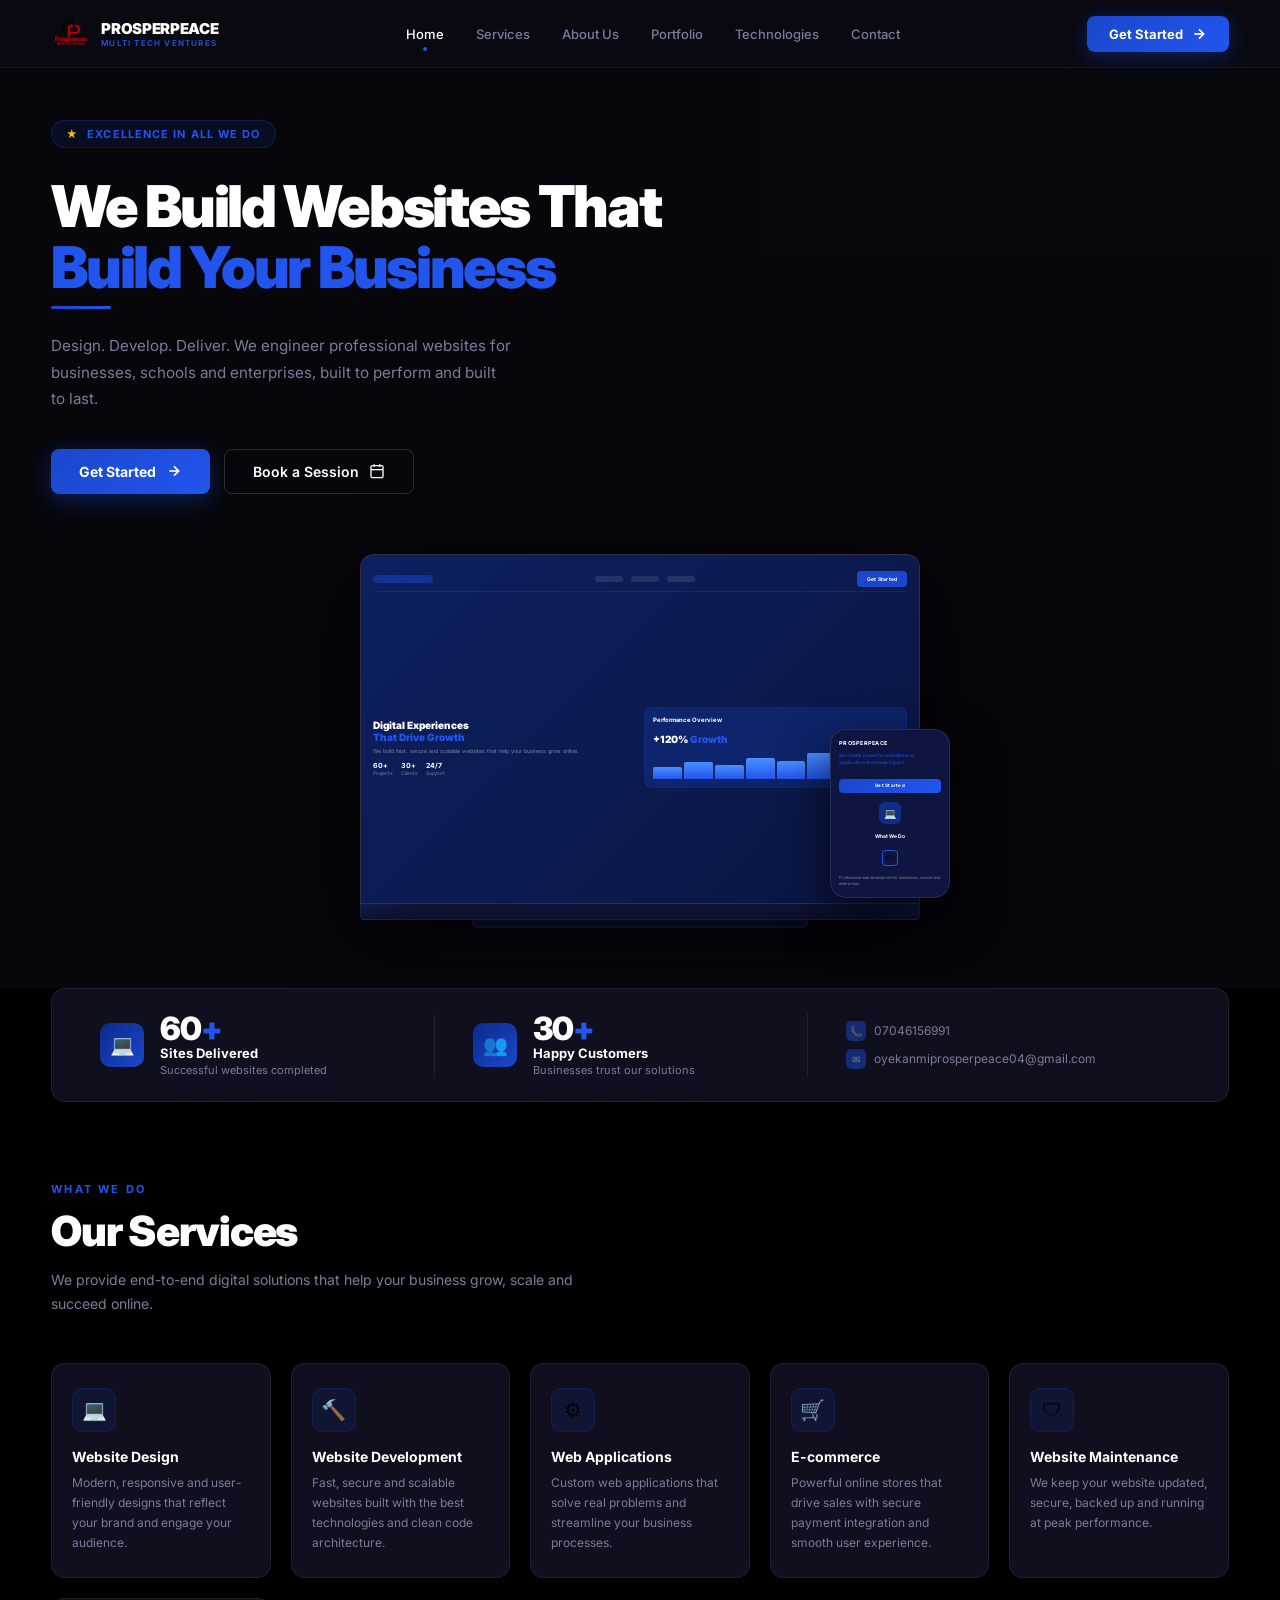
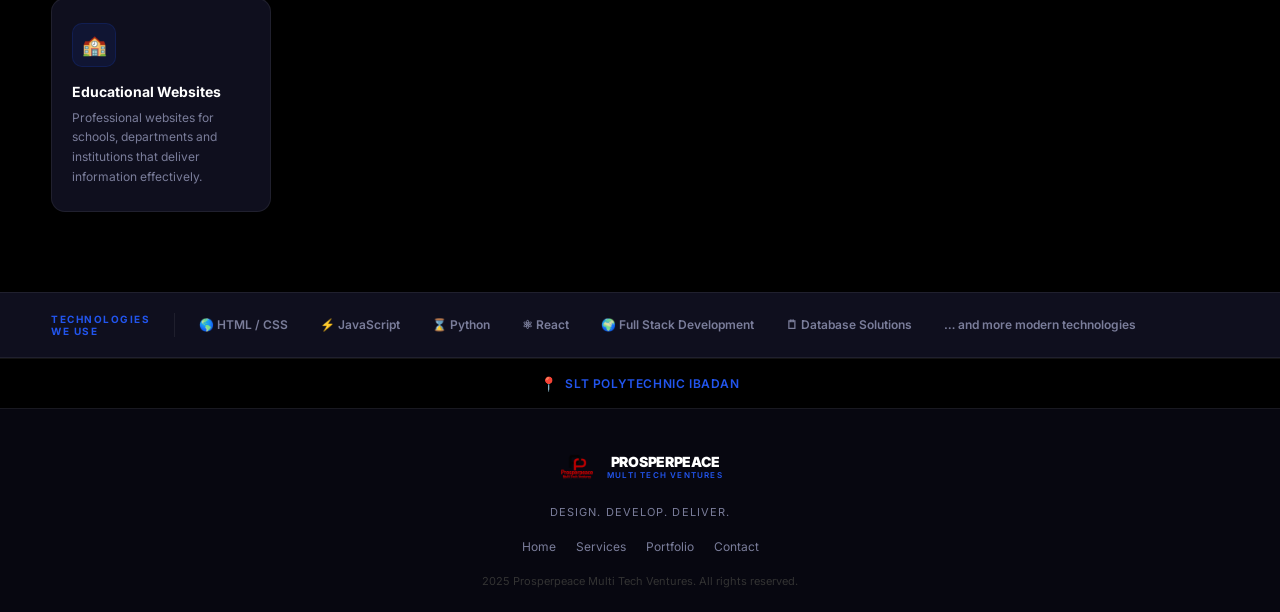
<file: web-development.html>
<!DOCTYPE html>
<html lang="en">
<head>
<meta charset="UTF-8">
<meta name="viewport" content="width=device-width, initial-scale=1.0">
<title>Prosperpeace Multi Tech Ventures</title>
<link rel="stylesheet" href="style.css">

</head>
<body>

<!-- NAV -->
<nav>
  <div class="nav-logo">
    <img src="assets/logo.png" alt="Prosperpeace">
    <div class="nav-logo-text">
      <div class="nav-brand">PROSPERPEACE</div>
      <div class="nav-tagline">Multi Tech Ventures</div>
    </div>
  </div>
  <div class="nav-center">
    <a href="#" class="nav-link active">Home</a>
    <a href="#services" class="nav-link">Services</a>
    <a href="#about" class="nav-link">About Us</a>
    <a href="#portfolio" class="nav-link">Portfolio</a>
    <a href="#tech" class="nav-link">Technologies</a>
    <a href="#contact" class="nav-link">Contact</a>
  </div>
  <a href="https://wa.me/2347046156991?text=Hi%2C%20I%20want%20to%20start%20a%20web%20project%20with%20Prosperpeace%20Multi%20Tech%20Ventures." class="nav-cta" target="_blank">
    Get Started
    <svg viewBox="0 0 24 24" fill="none" stroke="currentColor" stroke-width="2.5"><line x1="5" y1="12" x2="19" y2="12"/><polyline points="12 5 19 12 12 19"/></svg>
  </a>
</nav>

<!-- HERO -->
<section class="hero">

  <video
    class="hero-video"
    autoplay
    muted
    loop
    playsinline
    preload="auto"
  >
    <source src="./videos/hero.mp4" type="video/mp4">
  </video>

  <div class="hero-overlay">

    <div class="hero-content">

      <div class="hero-left">
        <div class="hero-badge">
          <span class="badge-star">&#9733;</span> Excellence in All We Do
        </div>
        <h1 class="hero-h1">
          We Build Websites That
          <span class="blue">Build Your Business</span>
        </h1>
        <div class="hero-underline"></div>
        <p class="hero-sub">Design. Develop. Deliver. We engineer professional websites for businesses, schools and enterprises, built to perform and built to last.</p>
        <div class="hero-actions">
          <a href="https://wa.me/2347046156991?text=Hi%2C%20I%20want%20to%20start%20a%20web%20project%20with%20Prosperpeace%20Multi%20Tech%20Ventures." class="btn-primary" target="_blank">
            Get Started
            <svg width="16" height="16" viewBox="0 0 24 24" fill="none" stroke="currentColor" stroke-width="2.5"><line x1="5" y1="12" x2="19" y2="12"/><polyline points="12 5 19 12 12 19"/></svg>
          </a>
          <a href="https://wa.me/2347046156991?text=Hi%2C%20I%20want%20to%20book%20a%20session%20with%20Prosperpeace%20Multi%20Tech%20Ventures." class="btn-secondary" target="_blank">
            Book a Session
            <svg width="16" height="16" viewBox="0 0 24 24" fill="none" stroke="currentColor" stroke-width="2"><rect x="3" y="4" width="18" height="18" rx="2"/><line x1="16" y1="2" x2="16" y2="6"/><line x1="8" y1="2" x2="8" y2="6"/><line x1="3" y1="10" x2="21" y2="10"/></svg>
          </a>
        </div>
      </div>

      <!-- MOCKUP -->
      <div class="hero-right">
        <div class="mockup-wrap">
          <div class="laptop">
            <div class="laptop-screen">
              <div class="ls-nav">
                <div class="ls-logo"></div>
                <div class="ls-links">
                  <div class="ls-link"></div>
                  <div class="ls-link"></div>
                  <div class="ls-link"></div>
                </div>
                <div class="ls-btn">Get Started</div>
              </div>
              <div class="ls-hero">
                <div class="ls-copy">
                  <div class="ls-h">Digital Experiences<br><span>That Drive Growth</span></div>
                  <div class="ls-p">We build fast, secure and scalable websites that help your business grow online.</div>
                  <div class="ls-stats">
                    <div class="ls-stat">60+ <span>Projects</span></div>
                    <div class="ls-stat">30+ <span>Clients</span></div>
                    <div class="ls-stat">24/7 <span>Support</span></div>
                  </div>
                </div>
                <div class="ls-visual">
                  <div class="ls-vis-title">Performance Overview</div>
                  <div class="ls-metric">+120% <span>Growth</span></div>
                  <div class="ls-chart">
                    <div class="ls-bar" style="height:40%"></div>
                    <div class="ls-bar" style="height:55%"></div>
                    <div class="ls-bar" style="height:45%"></div>
                    <div class="ls-bar" style="height:70%"></div>
                    <div class="ls-bar" style="height:60%"></div>
                    <div class="ls-bar" style="height:85%"></div>
                    <div class="ls-bar" style="height:75%"></div>
                    <div class="ls-bar" style="height:95%"></div>
                  </div>
                </div>
              </div>
            </div>
          </div>
          <div class="laptop-base"></div>
          <div class="laptop-bottom"></div>

          <!-- Phone -->
          <div class="phone">
            <div class="phone-screen">
              <div class="ph-header">PROSPERPEACE</div>
              <div class="ph-tagline">We create powerful websites and applications that make impact.</div>
              <div class="ph-btn">Get Started</div>
              <div class="ph-icon">&#128187;</div>
              <div class="ph-what">What We Do</div>
              <div class="ph-code-icon">&lt;/&gt;</div>
              <div class="ph-text">Professional web development for businesses, schools and enterprises.</div>
            </div>
          </div>
        </div>
      </div>

    </div>

  </div>
</section>

<!-- STATS BAR -->
<div class="stats-bar" id="contact">
  <div class="stat-block">
    <div class="stat-icon">&#128187;</div>
    <div>
      <div class="stat-num">60<span class="unit">+</span></div>
      <div class="stat-label">Sites Delivered</div>
      <div class="stat-desc">Successful websites completed</div>
    </div>
  </div>
  <div class="stat-block">
    <div class="stat-icon">&#128101;</div>
    <div>
      <div class="stat-num">30<span class="unit">+</span></div>
      <div class="stat-label">Happy Customers</div>
      <div class="stat-desc">Businesses trust our solutions</div>
    </div>
  </div>
  <div class="contact-block">
    <div class="contact-item">
      <div class="contact-icon">&#128222;</div>
      07046156991
    </div>
    <div class="contact-item">
      <div class="contact-icon">&#9993;</div>
      oyekanmiprosperpeace04@gmail.com
    </div>
  </div>
</div>

<!-- SERVICES -->
<section class="services" id="services">
  <div class="section-eyebrow">What We Do</div>
  <h2 class="section-title">Our Services</h2>
  <p class="section-sub">We provide end-to-end digital solutions that help your business grow, scale and succeed online.</p>
  <div class="services-grid">
    <div class="service-card">
      <div class="service-icon">&#128187;</div>
      <div class="service-name">Website Design</div>
      <div class="service-desc">Modern, responsive and user-friendly designs that reflect your brand and engage your audience.</div>
    </div>
    <div class="service-card">
      <div class="service-icon">&#128296;</div>
      <div class="service-name">Website Development</div>
      <div class="service-desc">Fast, secure and scalable websites built with the best technologies and clean code architecture.</div>
    </div>
    <div class="service-card">
      <div class="service-icon">&#9881;</div>
      <div class="service-name">Web Applications</div>
      <div class="service-desc">Custom web applications that solve real problems and streamline your business processes.</div>
    </div>
    <div class="service-card">
      <div class="service-icon">&#128722;</div>
      <div class="service-name">E-commerce</div>
      <div class="service-desc">Powerful online stores that drive sales with secure payment integration and smooth user experience.</div>
    </div>
    <div class="service-card">
      <div class="service-icon">&#128737;</div>
      <div class="service-name">Website Maintenance</div>
      <div class="service-desc">We keep your website updated, secure, backed up and running at peak performance.</div>
    </div>
    <div class="service-card">
      <div class="service-icon">&#127979;</div>
      <div class="service-name">Educational Websites</div>
      <div class="service-desc">Professional websites for schools, departments and institutions that deliver information effectively.</div>
    </div>
  </div>
</section>

<!-- TECH STRIP -->
<div class="tech-strip" id="tech">
  <div class="tech-label">Technologies<br>We Use</div>
  <div class="tech-items">
    <div class="tech-item">&#127758; HTML / CSS</div>
    <div class="tech-item">&#9889; JavaScript</div>
    <div class="tech-item">&#8987; Python</div>
    <div class="tech-item">&#9883; React</div>
    <div class="tech-item">&#127757; Full Stack Development</div>
    <div class="tech-item">&#128466; Database Solutions</div>
    <div class="tech-item">&#8230; and more modern technologies</div>
  </div>
</div>

<!-- CLIENT -->
<div class="client-bar">
  <span class="client-icon">&#128205;</span>
  <span class="client-text">SLT POLYTECHNIC IBADAN</span>
</div>

<!-- FOOTER -->
<footer id="about">
  <div class="nav-logo" style="justify-content:center;">
    <img src="assets/logo.png" alt="Prosperpeace" style="height:36px;">
    <div class="nav-logo-text">
      <div class="nav-brand" style="font-size:14px;">PROSPERPEACE</div>
      <div class="nav-tagline">Multi Tech Ventures</div>
    </div>
  </div>
  <div class="footer-tag">Design. Develop. Deliver.</div>
  <div class="footer-links">
    <a href="#" class="footer-link">Home</a>
    <a href="#services" class="footer-link">Services</a>
    <a href="#portfolio" class="footer-link">Portfolio</a>
    <a href="#contact" class="footer-link">Contact</a>
  </div>
  <div class="footer-copy">2025 Prosperpeace Multi Tech Ventures. All rights reserved.</div>
</footer>





</body>
</html>
</file>
<file: style.css>
@import url('https://fonts.googleapis.com/css2?family=Inter:wght@400;500;600;700;800;900&display=swap');
*{box-sizing:border-box;margin:0;padding:0;}
html,body{width:100%;min-height:100%;font-family:'Inter',sans-serif;overflow-x:hidden;background:#000;}

/* VARIABLES */
:root{
  --blue:#1a47cc;
  --blue2:#2255ee;
  --blue3:#0d2a8a;
  --glow:rgba(26,71,204,0.35);
  --dark:#0a0a12;
  --dark2:#0f0f1e;
  --dark3:#13132a;
  --text:#e8eaf0;
  --muted:#7a7d9a;
  --border:rgba(255,255,255,0.07);
}

/* SCROLLBAR */
::-webkit-scrollbar{width:4px;}
::-webkit-scrollbar-track{background:transparent;}
::-webkit-scrollbar-thumb{background:var(--blue);border-radius:2px;}

/* NAV */
nav{
  position:fixed;top:0;left:0;right:0;z-index:200;
  background:rgba(10,10,18,0.95);backdrop-filter:blur(16px);
  border-bottom:1px solid var(--border);
  padding:0 clamp(20px,4vw,60px);
  height:68px;
  display:flex;align-items:center;justify-content:space-between;
}
.nav-logo{display:flex;align-items:center;gap:10px;}
.nav-logo img{height:40px;width:40px;object-fit:contain;}
.nav-logo-text{display:flex;flex-direction:column;}
.nav-brand{font-size:15px;font-weight:900;color:#fff;letter-spacing:-0.02em;}
.nav-tagline{font-size:8px;font-weight:600;color:var(--blue2);letter-spacing:0.15em;text-transform:uppercase;}
.nav-center{display:flex;align-items:center;gap:4px;}
.nav-link{
  font-size:13px;font-weight:500;color:var(--muted);
  text-decoration:none;padding:8px 14px;border-radius:6px;
  transition:color 0.2s,background 0.2s;position:relative;
}
.nav-link:hover{color:#fff;background:rgba(255,255,255,0.04);}
.nav-link.active{color:#fff;}
.nav-link.active::after{
  content:'';position:absolute;bottom:-1px;left:50%;transform:translateX(-50%);
  width:4px;height:4px;border-radius:50%;background:var(--blue2);
}
.nav-cta{
  background:linear-gradient(135deg,var(--blue),var(--blue2));
  color:#fff;font-size:13px;font-weight:700;
  padding:10px 22px;border-radius:8px;text-decoration:none;
  display:flex;align-items:center;gap:8px;
  transition:opacity 0.2s,transform 0.2s;
  box-shadow:0 4px 20px rgba(26,71,204,0.4);
}
.nav-cta:hover{opacity:0.9;transform:translateY(-1px);}
.nav-cta svg{width:16px;height:16px;}


/* HERO */
.hero{
  padding:100px clamp(20px,4vw,60px) 60px;
  position:relative;
  overflow:hidden;
  background:transparent;
}
.hero-video{
  position:absolute;
  inset:0;
  width:100%;
  height:100%;
  object-fit:cover;
}
.hero-overlay{
  position:relative;
}
.hero-content{
  position:relative;
  z-index:2;
  display:grid;
  grid-template-columns:1fr;
  align-items:start;
  gap:40px;
  width:100%;
}
.hero::before{content:'';position:absolute;inset:0;background:rgba(10,10,18,0.65);z-index:1;pointer-events:none;}
.hero::after{display:none;}

.hero-left{position:relative;z-index:2;padding-top:20px;}
.hero-badge{
  display:inline-flex;align-items:center;gap:8px;
  background:rgba(26,71,204,0.12);
  border:1px solid rgba(26,71,204,0.3);
  border-radius:20px;padding:6px 14px;
  font-size:11px;font-weight:700;letter-spacing:0.1em;
  color:var(--blue2);text-transform:uppercase;
  margin-bottom:28px;
}
.badge-star{color:#ffc107;}
.hero-h1{
  font-size:clamp(2.4rem,4.5vw,4rem);font-weight:900;
  line-height:1.06;letter-spacing:-0.04em;
  color:#fff;margin-bottom:8px;
}
.hero-h1 .blue{
  color:var(--blue2);
  display:block;
}
.hero-underline{
  width:60px;height:3px;
  background:linear-gradient(90deg,var(--blue),var(--blue2));
  border-radius:2px;margin-bottom:24px;
}
.hero-sub{
  font-size:clamp(0.95rem,1.1vw,1.05rem);
  color:var(--muted);line-height:1.75;
  max-width:460px;margin-bottom:36px;
}
.hero-actions{display:flex;gap:14px;flex-wrap:wrap;margin-bottom:0;}
.btn-primary{
  background:linear-gradient(135deg,var(--blue),var(--blue2));
  color:#fff;font-size:14px;font-weight:700;
  padding:14px 28px;border-radius:8px;text-decoration:none;
  display:inline-flex;align-items:center;gap:10px;
  transition:opacity 0.2s,transform 0.2s;
  box-shadow:0 6px 24px rgba(26,71,204,0.4);
}
.btn-primary:hover{opacity:0.9;transform:translateY(-2px);}
.btn-secondary{
  background:transparent;color:#fff;font-size:14px;font-weight:600;
  padding:13px 28px;border-radius:8px;
  border:1px solid rgba(255,255,255,0.15);
  text-decoration:none;display:inline-flex;align-items:center;gap:10px;
  transition:all 0.2s;
}
.btn-secondary:hover{border-color:rgba(255,255,255,0.35);transform:translateY(-2px);}

/* HERO RIGHT - MOCKUP */
.hero-right{
  position:relative;z-index:2;
  display:flex;align-items:flex-start;justify-content:center;
  height:100%;
  padding-top:20px;
}
.mockup-wrap{
  position:relative;
  width:100%;
  max-width:560px;
}
/* Laptop */
.laptop{
  width:100%;
  background:#1a1a2e;
  border-radius:14px 14px 0 0;
  border:1.5px solid rgba(255,255,255,0.1);
  overflow:hidden;
  box-shadow:0 30px 80px rgba(0,0,0,0.6);
  aspect-ratio:16/10;
  position:relative;
}
.laptop-screen{
  width:100%;height:100%;
  background:linear-gradient(135deg,#0d2060,#0a1540);
  padding:12px;
  display:flex;flex-direction:column;gap:8px;
  overflow:hidden;
}
.ls-nav{display:flex;align-items:center;justify-content:space-between;padding:4px 0;border-bottom:1px solid rgba(255,255,255,0.06);margin-bottom:4px;}
.ls-logo{width:60px;height:8px;background:rgba(26,71,204,0.5);border-radius:4px;}
.ls-links{display:flex;gap:8px;}
.ls-link{width:28px;height:6px;background:rgba(255,255,255,0.1);border-radius:3px;}
.ls-btn{width:50px;height:16px;background:var(--blue);border-radius:4px;font-size:5px;display:flex;align-items:center;justify-content:center;color:#fff;font-weight:700;letter-spacing:0.05em;}
.ls-hero{flex:1;display:grid;grid-template-columns:1fr 1fr;gap:8px;align-items:center;}
.ls-copy{}
.ls-h{font-size:10px;font-weight:900;color:#fff;line-height:1.2;margin-bottom:4px;}
.ls-h span{color:var(--blue2);}
.ls-p{font-size:5.5px;color:#7a7d9a;line-height:1.5;margin-bottom:6px;}
.ls-stats{display:flex;gap:8px;}
.ls-stat{font-size:7px;font-weight:700;color:#fff;}
.ls-stat span{display:block;font-size:5px;color:#7a7d9a;font-weight:400;}
.ls-visual{
  background:rgba(26,71,204,0.25);
  border:1px solid rgba(26,71,204,0.15);
  border-radius:8px;padding:8px;
  display:flex;flex-direction:column;gap:4px;
}
.ls-vis-title{font-size:6px;font-weight:700;color:#fff;margin-bottom:2px;}
.ls-chart{display:flex;align-items:flex-end;gap:2px;height:30px;}
.ls-bar{flex:1;background:linear-gradient(180deg,#4a90ff,var(--blue2));border-radius:2px 2px 0 0;opacity:1;}
.ls-metric{font-size:10px;font-weight:900;color:#fff;margin-top:4px;}
.ls-metric span{color:var(--blue2);}
.laptop-base{
  width:100%;height:16px;
  background:linear-gradient(180deg,#1a2560,#111840);
  border-radius:0 0 4px 4px;
  border:1.5px solid rgba(255,255,255,0.06);
  border-top:none;
}
.laptop-bottom{
  width:60%;height:8px;
  background:#0a1030;
  border-radius:0 0 6px 6px;
  margin:0 auto;
  border:1px solid rgba(255,255,255,0.04);
  border-top:none;
}

/* Phone mockup */
.phone{
  position:absolute;
  right:-30px;bottom:30px;
  width:120px;
  background:#0d1540;
  border-radius:16px;
  border:1.5px solid rgba(255,255,255,0.1);
  overflow:hidden;
  box-shadow:0 20px 50px rgba(0,0,0,0.7);
  padding:10px 8px;
}
.phone-screen{display:flex;flex-direction:column;gap:5px;}
.ph-header{font-size:5.5px;font-weight:700;color:#fff;margin-bottom:2px;letter-spacing:0.05em;}
.ph-tagline{font-size:4.5px;color:var(--blue2);line-height:1.4;margin-bottom:4px;}
.ph-text{font-size:4px;color:#7a7d9a;line-height:1.5;}
.ph-btn{width:100%;height:14px;background:linear-gradient(135deg,var(--blue),var(--blue2));border-radius:4px;display:flex;align-items:center;justify-content:center;font-size:4.5px;font-weight:700;color:#fff;margin-top:4px;letter-spacing:0.05em;}
.ph-icon{width:22px;height:22px;background:rgba(26,71,204,0.5);border-radius:6px;display:flex;align-items:center;justify-content:center;font-size:10px;margin:4px auto;}
.ph-what{font-size:5px;font-weight:700;color:#fff;text-align:center;margin-bottom:2px;}
.ph-code-icon{width:16px;height:16px;border:1.5px solid var(--blue2);border-radius:4px;display:flex;align-items:center;justify-content:center;font-size:7px;margin:4px auto;}

/* STATS BAR */
.stats-bar{
  background:var(--dark2);
  border:1px solid var(--border);
  border-radius:14px;
  padding:24px clamp(20px,4vw,48px);
  display:flex;align-items:center;
  gap:0;
  margin:0 clamp(20px,4vw,60px) 0;
  flex-wrap:wrap;
  position:relative;z-index:2;
}
.stat-block{
  display:flex;align-items:center;gap:16px;
  flex:1;padding:0 clamp(16px,3vw,40px);
  border-right:1px solid var(--border);
}
.stat-block:first-child{padding-left:0;}
.stat-block:last-child{border-right:none;padding-right:0;}
.stat-icon{
  width:44px;height:44px;border-radius:10px;
  background:linear-gradient(135deg,var(--blue3),var(--blue));
  display:flex;align-items:center;justify-content:center;
  font-size:20px;flex-shrink:0;
}
.stat-num{font-size:2rem;font-weight:900;color:#fff;letter-spacing:-0.04em;line-height:1;}
.stat-num .unit{color:var(--blue2);}
.stat-label{font-size:13px;font-weight:700;color:#fff;margin-bottom:2px;}
.stat-desc{font-size:11px;color:var(--muted);}
.contact-block{
  display:flex;flex-direction:column;gap:8px;
  flex:1;padding:0 clamp(16px,3vw,40px);
}
.contact-item{display:flex;align-items:center;gap:8px;font-size:12px;color:var(--muted);}
.contact-icon{width:20px;height:20px;border-radius:5px;background:rgba(26,71,204,0.5);display:flex;align-items:center;justify-content:center;font-size:10px;flex-shrink:0;}

/* SERVICES */
.services{padding:80px clamp(20px,4vw,60px);}
.section-eyebrow{font-size:11px;font-weight:700;letter-spacing:0.2em;text-transform:uppercase;color:var(--blue2);margin-bottom:10px;}
.section-title{font-size:clamp(1.8rem,3.5vw,2.6rem);font-weight:900;color:#fff;letter-spacing:-0.03em;margin-bottom:12px;}
.section-sub{font-size:14px;color:var(--muted);line-height:1.7;max-width:560px;margin-bottom:48px;}
.services-grid{display:grid;grid-template-columns:repeat(auto-fit,minmax(180px,1fr));gap:20px;}
.service-card{
  background:var(--dark2);border:1px solid var(--border);
  border-radius:14px;padding:24px 20px;
  transition:transform 0.3s,border-color 0.3s,box-shadow 0.3s;
  cursor:default;
}
.service-card:hover{transform:translateY(-5px);border-color:rgba(26,71,204,0.4);box-shadow:0 12px 40px rgba(26,71,204,0.12);}
.service-icon{
  width:44px;height:44px;border-radius:10px;
  background:rgba(26,71,204,0.12);border:1px solid rgba(26,71,204,0.2);
  display:flex;align-items:center;justify-content:center;
  font-size:20px;margin-bottom:16px;
}
.service-name{font-size:14px;font-weight:700;color:#fff;margin-bottom:8px;}
.service-desc{font-size:12px;color:var(--muted);line-height:1.65;}

/* TECH STRIP */
.tech-strip{
  background:var(--dark2);
  border-top:1px solid var(--border);
  border-bottom:1px solid var(--border);
  padding:20px clamp(20px,4vw,60px);
  display:flex;align-items:center;gap:0;
  overflow:hidden;
}
.tech-label{
  font-size:10px;font-weight:700;letter-spacing:0.15em;
  color:var(--blue2);text-transform:uppercase;
  white-space:nowrap;padding-right:24px;
  border-right:1px solid var(--border);margin-right:24px;
  flex-shrink:0;
}
.tech-items{display:flex;align-items:center;gap:32px;flex-wrap:wrap;}
.tech-item{display:flex;align-items:center;gap:8px;font-size:12px;font-weight:600;color:var(--muted);white-space:nowrap;}
.tech-item img{width:18px;height:18px;object-fit:contain;}

/* CLIENT */
.client-bar{
  padding:16px clamp(20px,4vw,60px);
  display:flex;align-items:center;justify-content:center;gap:8px;
  border-top:1px solid var(--border);
}
.client-icon{font-size:14px;}
.client-text{font-size:12px;color:var(--blue2);font-weight:600;letter-spacing:0.05em;}

/* FOOTER */
footer{
  background:#070710;border-top:1px solid var(--border);
  padding:40px clamp(20px,4vw,60px) 24px;
  display:flex;flex-direction:column;align-items:center;gap:20px;
  text-align:center;
}
.footer-brand{font-size:18px;font-weight:900;color:#fff;letter-spacing:-0.02em;}
.footer-tag{font-size:11px;color:var(--muted);letter-spacing:0.1em;text-transform:uppercase;}
.footer-links{display:flex;gap:20px;flex-wrap:wrap;justify-content:center;}
.footer-link{font-size:12px;color:var(--muted);text-decoration:none;transition:color 0.2s;}
.footer-link:hover{color:#fff;}
.footer-copy{font-size:11px;color:#333;}

/* RESPONSIVE */
@media(max-width:900px){
  .hero{padding-top:90px;}
  .hero-content{grid-template-columns:1fr;}
  .hero-right{display:none;}
  .nav-center{display:none;}
  .stats-bar{flex-direction:column;gap:20px;}
  .stat-block{border-right:none;border-bottom:1px solid var(--border);padding-bottom:20px;width:100%;}
  .stat-block:last-child{border-bottom:none;padding-bottom:0;}
  .contact-block{padding-left:0;}
}
@media(max-width:520px){
  .hero-left{padding-bottom:40px;}
  .services-grid{grid-template-columns:1fr 1fr;}
}
</file>
